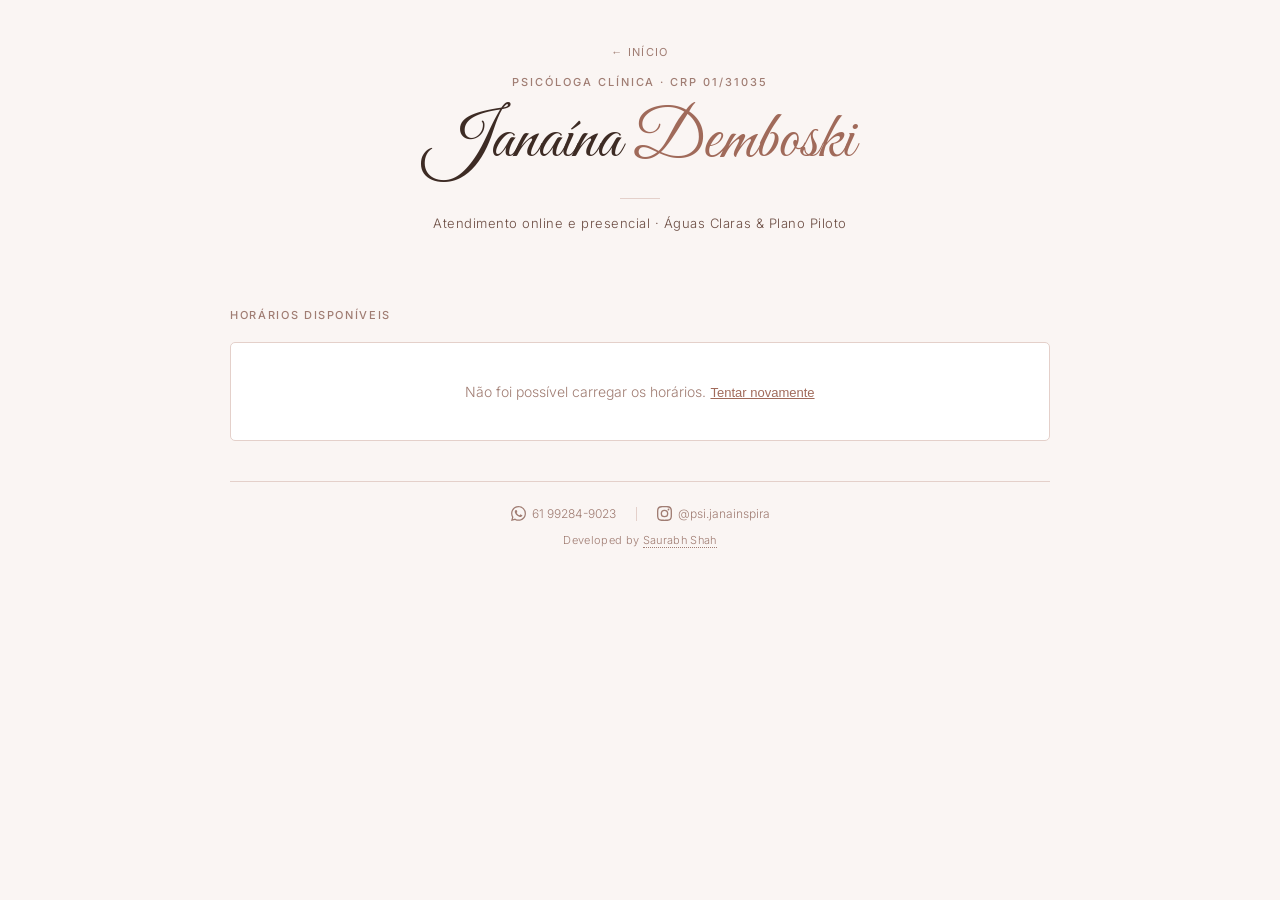
<file: index.html>
<!DOCTYPE html>
<html lang="pt-BR">
<head>
  <meta charset="UTF-8"/>
  <meta name="viewport" content="width=device-width, initial-scale=1.0"/>

  <!-- Primary SEO -->
  <title>Janaína Demboski — Psicóloga Clínica em Brasília | Águas Claras &amp; Plano Piloto</title>
  <meta name="description" content="Agende sua consulta com Janaína Demboski, Psicóloga Humanista (CRP 01/31035). Atendimento online e presencial em Águas Claras e Plano Piloto, Brasília. Horários disponíveis para agendamento imediato."/>
  <meta name="keywords" content="psicóloga Brasília, psicóloga Águas Claras, psicóloga Plano Piloto, psicóloga online Brasília, terapia Brasília, consulta psicológica, Janaína Demboski, psicóloga humanista, CRP 01/31035"/>
  <meta name="author" content="Janaína Demboski"/>
  <meta name="robots" content="index, follow"/>
  <link rel="canonical" href="https://janainademboski.com.br/janaina-agenda/"/>
  <link rel="icon" type="image/jpeg" href="og-image.jpg"/>
  <link rel="apple-touch-icon" href="og-image.jpg"/>

  <!-- Open Graph (WhatsApp, Facebook, LinkedIn previews) -->
  <meta property="og:type"         content="website"/>
  <meta property="og:url"          content="https://janainademboski.com.br/janaina-agenda/"/>
  <meta property="og:title"        content="Janaína Demboski — Psicóloga Clínica em Brasília"/>
  <meta property="og:description"  content="Agende sua consulta online ou presencial. Atendimento em Águas Claras e Plano Piloto. Horários disponíveis agora."/>
  <meta property="og:image"        content="https://janainademboski.com.br/janaina-agenda/og-image.jpg"/>
  <meta property="og:image:width"  content="1080"/>
  <meta property="og:image:height" content="1080"/>
  <meta property="og:image:alt"    content="Janaína Demboski — Psicóloga Clínica"/>
  <meta property="og:locale"       content="pt_BR"/>
  <meta property="og:site_name"    content="Janaína Demboski Psicologia"/>

  <!-- Twitter Card -->
  <meta name="twitter:card"        content="summary_large_image"/>
  <meta name="twitter:domain"      content="janainademboski.github.io"/>
  <meta property="twitter:url"     content="https://janainademboski.com.br/janaina-agenda/"/>
  <meta name="twitter:title"       content="Janaína Demboski — Psicóloga Clínica em Brasília"/>
  <meta name="twitter:description" content="Agende sua consulta online ou presencial. Atendimento em Águas Claras e Plano Piloto. Horários disponíveis agora."/>
  <meta name="twitter:image"       content="https://janainademboski.com.br/janaina-agenda/og-image.jpg"/>

  <!-- Structured Data: Local Health Professional -->
  <script type="application/ld+json">
  {
    "@context": "https://schema.org",
    "@type": "Psychologist",
    "name": "Janaína Demboski",
    "description": "Psicóloga Humanista com atendimento online e presencial em Brasília.",
    "url": "https://janainademboski.com.br/janaina-agenda/",
    "telephone": "+55-61-99284-9023",
    "priceRange": "$$",
    "image": "https://janainademboski.com.br/janaina-agenda/og-image.jpg",
    "sameAs": [
      "https://www.instagram.com/psi.janainspira"
    ],
    "address": [
      {
        "@type": "PostalAddress",
        "addressLocality": "Águas Claras",
        "addressRegion": "DF",
        "addressCountry": "BR"
      },
      {
        "@type": "PostalAddress",
        "addressLocality": "Plano Piloto",
        "addressRegion": "DF",
        "addressCountry": "BR"
      }
    ],
    "areaServed": {
      "@type": "City",
      "name": "Brasília"
    },
    "availableService": {
      "@type": "MedicalTherapy",
      "name": "Psicoterapia Individual",
      "description": "Atendimento online e presencial"
    }
  }
  </script>
  <!-- Google Analytics -->
  <script async src="https://www.googletagmanager.com/gtag/js?id=G-PSYB15ZH4S"></script>
  <script>
    window.dataLayer = window.dataLayer || [];
    function gtag(){dataLayer.push(arguments);}
    gtag('js', new Date());
    gtag('config', 'G-PSYB15ZH4S');
  </script>

  <link rel="preconnect" href="https://script.google.com"/>
  <link rel="preconnect" href="https://script.googleusercontent.com"/>

  <!-- Preload critical fonts -->
  <link rel="preload" href="fonts/great-vibes-v21-latin-regular.woff2"         as="font" type="font/woff2" crossorigin/>
  <link rel="preload" href="fonts/inter-v20-latin-regular.woff2"               as="font" type="font/woff2" crossorigin/>
  <link rel="preload" href="fonts/inter-v20-latin-300.woff2"                   as="font" type="font/woff2" crossorigin/>
  <link rel="preload" href="fonts/playfair-display-v40-latin-regular.woff2"    as="font" type="font/woff2" crossorigin/>

  <link rel="stylesheet" href="style.css"/>
</head>
<body>

  <!-- Theme switcher bar -->
  <!-- Theme toggle -->

  <div class="container">

    <!-- Header -->
    <header class="header">
      <a href="https://janainademboski.com.br/" class="back-link" aria-label="Voltar ao site">← Início</a>
      <div class="header-eyebrow">Psicóloga Clínica · CRP 01/31035</div>
      <h1><a href="https://janainademboski.com.br/" class="header-logo-link" aria-label="Janaína Demboski — voltar ao site">Janaína <em>Demboski</em></a></h1>
      <div class="divider"></div>
      <div class="header-sub">Atendimento online e presencial <br class="mobile-br"/>· Águas Claras &amp; Plano Piloto</div>
    </header>

    <main>
    <!-- Calendar -->
    <h2 class="section-label">Horários disponíveis</h2>
    <div id="calendarContainer" role="region" aria-label="Calendário de horários">
      <div class="skeleton-wrapper" id="skeletonLoader">
        <!-- Week 1 -->
        <div class="week-block">
          <div class="skeleton skeleton-week-header"></div>
          <div class="calendar-grid">
            <div class="day-cell has-slots">
              <div class="skeleton skeleton-day-name"></div>
              <div class="skeleton skeleton-day-num"></div>
              <div class="skeleton skeleton-day-month"></div>
              <div class="skeleton skeleton-slot"></div>
            </div>
            <div class="day-cell has-slots">
              <div class="skeleton skeleton-day-name"></div>
              <div class="skeleton skeleton-day-num"></div>
              <div class="skeleton skeleton-day-month"></div>
              <div class="skeleton skeleton-slot"></div>
            </div>
            <div class="day-cell has-slots">
              <div class="skeleton skeleton-day-name"></div>
              <div class="skeleton skeleton-day-num"></div>
              <div class="skeleton skeleton-day-month"></div>
              <div class="skeleton skeleton-slot"></div>
            </div>
            <div class="day-cell has-slots">
              <div class="skeleton skeleton-day-name"></div>
              <div class="skeleton skeleton-day-num"></div>
              <div class="skeleton skeleton-day-month"></div>
              <div class="skeleton skeleton-slot"></div>
            </div>
            <div class="day-cell has-slots">
              <div class="skeleton skeleton-day-name"></div>
              <div class="skeleton skeleton-day-num"></div>
              <div class="skeleton skeleton-day-month"></div>
              <div class="skeleton skeleton-slot"></div>
            </div>
            <div class="day-cell has-slots">
              <div class="skeleton skeleton-day-name"></div>
              <div class="skeleton skeleton-day-num"></div>
              <div class="skeleton skeleton-day-month"></div>
              <div class="skeleton skeleton-slot"></div>
            </div>
          </div>
        </div>
        <!-- Week 2 -->
        <div class="week-block">
          <div class="skeleton skeleton-week-header"></div>
          <div class="calendar-grid">
            <div class="day-cell has-slots">
              <div class="skeleton skeleton-day-name"></div>
              <div class="skeleton skeleton-day-num"></div>
              <div class="skeleton skeleton-day-month"></div>
              <div class="skeleton skeleton-slot"></div>
            </div>
            <div class="day-cell has-slots">
              <div class="skeleton skeleton-day-name"></div>
              <div class="skeleton skeleton-day-num"></div>
              <div class="skeleton skeleton-day-month"></div>
              <div class="skeleton skeleton-slot"></div>
            </div>
            <div class="day-cell has-slots">
              <div class="skeleton skeleton-day-name"></div>
              <div class="skeleton skeleton-day-num"></div>
              <div class="skeleton skeleton-day-month"></div>
              <div class="skeleton skeleton-slot"></div>
            </div>
            <div class="day-cell has-slots">
              <div class="skeleton skeleton-day-name"></div>
              <div class="skeleton skeleton-day-num"></div>
              <div class="skeleton skeleton-day-month"></div>
              <div class="skeleton skeleton-slot"></div>
            </div>
            <div class="day-cell has-slots">
              <div class="skeleton skeleton-day-name"></div>
              <div class="skeleton skeleton-day-num"></div>
              <div class="skeleton skeleton-day-month"></div>
              <div class="skeleton skeleton-slot"></div>
            </div>
            <div class="day-cell has-slots">
              <div class="skeleton skeleton-day-name"></div>
              <div class="skeleton skeleton-day-num"></div>
              <div class="skeleton skeleton-day-month"></div>
              <div class="skeleton skeleton-slot"></div>
            </div>
          </div>
        </div>
      </div>
    </div>

    <!-- Booking form -->
    <div class="booking-form" id="bookingForm" style="display:none;" role="form" aria-label="Formulário de agendamento">
      <div class="form-title">Reservar horário</div>
      <div class="form-subtitle">Preencha seus dados para confirmar</div>
      <div class="selected-slot-info" id="selectedSlotInfo" aria-live="polite">—</div>

      <!-- Tipo de atendimento -->
      <div class="field field-full">
        <label class="field-label-block">Tipo de atendimento <span class="required" aria-hidden="true">*</span></label>
        <div class="radio-group" role="radiogroup" aria-label="Tipo de atendimento">
          <label class="radio-option">
            <input type="radio" name="tipoAtendimento" id="tipoOnline" value="Online"/>
            <span class="radio-icon"><svg viewBox="0 0 24 24" fill="none" stroke="currentColor" stroke-width="1.8" stroke-linecap="round" stroke-linejoin="round"><rect x="2" y="3" width="20" height="14" rx="2"/><path d="M8 21h8M12 17v4"/></svg></span>
            <span class="radio-label">Online</span>
          </label>
          <label class="radio-option">
            <input type="radio" name="tipoAtendimento" id="tipoAguasClaras" value="Presencial — Águas Claras"/>
            <span class="radio-icon"><svg viewBox="0 0 24 24" fill="none" stroke="currentColor" stroke-width="1.8" stroke-linecap="round" stroke-linejoin="round"><path d="M20 10c0 6-8 12-8 12S4 16 4 10a8 8 0 0 1 16 0Z"/><circle cx="12" cy="10" r="3"/></svg></span>
            <span class="radio-label">Águas Claras</span>
          </label>
          <label class="radio-option">
            <input type="radio" name="tipoAtendimento" id="tipoPlanoPiloto" value="Presencial — Plano Piloto"/>
            <span class="radio-icon"><svg viewBox="0 0 24 24" fill="none" stroke="currentColor" stroke-width="1.8" stroke-linecap="round" stroke-linejoin="round"><path d="M6 22V4a2 2 0 0 1 2-2h8a2 2 0 0 1 2 2v18"/><path d="M6 12H4a2 2 0 0 0-2 2v6a2 2 0 0 0 2 2h2"/><path d="M18 9h2a2 2 0 0 1 2 2v9a2 2 0 0 1-2 2h-2"/><path d="M10 6h4M10 10h4M10 14h4M10 18h4"/></svg></span>
            <span class="radio-label">Plano Piloto</span>
          </label>
        </div>
        <div class="field-error" id="errTipo" role="alert">Selecione o tipo de atendimento.</div>
      </div>
      <div class="fields-row">
        <div class="field">
          <label for="fieldName">Nome completo <span class="required" aria-hidden="true">*</span></label>
          <input type="text" id="fieldName" placeholder="Nome e sobrenome" autocomplete="name" aria-required="true" aria-describedby="errName" oninput="validateName()"/>
          <div class="field-error" id="errName" role="alert">Informe nome e sobrenome.</div>
        </div>
        <div class="field">
          <label for="fieldWhatsapp">WhatsApp <span class="required" aria-hidden="true">*</span></label>
          <input type="tel" id="fieldWhatsapp" placeholder="(61) 99999-9999" autocomplete="tel" aria-required="true" aria-describedby="errWhatsapp" oninput="validateWhatsapp()"/>
          <div class="field-error" id="errWhatsapp" role="alert">Número inválido (mínimo 10 dígitos).</div>
        </div>
        <div class="field">
          <label for="fieldEmail">E-mail <span class="required" aria-hidden="true">*</span></label>
          <input type="email" id="fieldEmail" placeholder="seu@email.com" autocomplete="email" aria-required="true" aria-describedby="errEmail" oninput="validateEmail()"/>
          <div class="field-error" id="errEmail" role="alert">Informe um e-mail válido.</div>
        </div>
      </div>
      <div class="field field-full">
        <label for="fieldMessage">Mensagem <span class="optional">(opcional)</span></label>
        <textarea id="fieldMessage" placeholder="Alguma informação adicional que queira compartilhar..." rows="3" aria-required="false"></textarea>
      </div>
      <button class="btn-submit" id="btnSubmit" onclick="submitBooking()">Confirmar agendamento</button>
      <div class="message" id="formMessage" role="alert"></div>
    </div>

    <!-- Cancel screen -->
    <div class="cancel-screen" id="cancelScreen" style="display:none;">
      <div class="icon" id="cancelIcon"><svg viewBox="0 0 24 24" fill="none" stroke="currentColor" stroke-width="1.8" stroke-linecap="round" stroke-linejoin="round" style="width:20px;height:20px"><rect x="3" y="4" width="18" height="18" rx="2"/><path d="M16 2v4M8 2v4M3 10h18"/></svg></div>
      <h2 id="cancelTitle">Cancelar agendamento</h2>
      <p id="cancelMsg">Tem certeza que deseja cancelar seu agendamento?</p>
      <div id="cancelActions">
        <button class="btn-submit" id="btnConfirmCancel" onclick="confirmCancel()" style="max-width:280px;margin:24px auto 0;">Sim, cancelar agendamento</button>
        <button class="btn-new-booking" onclick="window.location.href=window.location.pathname" style="display:block;margin:16px auto 0;">Voltar à agenda</button>
      </div>
    </div>

    <!-- Success screen -->
    <div class="success-screen" id="successScreen">
      <div class="icon"><svg viewBox="0 0 24 24" fill="none" stroke="currentColor" stroke-width="1.8" stroke-linecap="round" stroke-linejoin="round" style="width:20px;height:20px"><path d="M11 20A7 7 0 0 1 9.8 6.1C15.5 5 17 4.48 19 2c1 2 2 4.18 2 8 0 5.5-4.78 10-10 10Z"/><path d="M2 21c0-3 1.85-5.36 5.08-6C9.5 14.52 12 13 13 12"/></svg></div>
      <h2>Horário reservado!</h2>
      <p>Janaína entrará em contato em breve<br/>para confirmar seu atendimento.</p>
      <button class="btn-new-booking" onclick="resetBooking()">Fazer novo agendamento</button>
    </div>

    <!-- Footer -->
    <div class="footer" role="contentinfo">
      <div class="footer-links">
        <a class="footer-link" href="https://wa.me/5561992849023" target="_blank" rel="noopener" aria-label="WhatsApp: 61 99284-9023 (abre em nova aba)">
          <svg width="15" height="15" viewBox="0 0 24 24" fill="none" xmlns="http://www.w3.org/2000/svg" aria-hidden="true">
            <path d="M17.472 14.382c-.297-.149-1.758-.867-2.03-.967-.273-.099-.471-.148-.67.15-.197.297-.767.966-.94 1.164-.173.199-.347.223-.644.075-.297-.15-1.255-.463-2.39-1.475-.883-.788-1.48-1.761-1.653-2.059-.173-.297-.018-.458.13-.606.134-.133.298-.347.446-.52.149-.174.198-.298.298-.497.099-.198.05-.371-.025-.52-.075-.149-.669-1.612-.916-2.207-.242-.579-.487-.5-.669-.51-.173-.008-.371-.01-.57-.01-.198 0-.52.074-.792.372-.272.297-1.04 1.016-1.04 2.479 0 1.462 1.065 2.875 1.213 3.074.149.198 2.096 3.2 5.077 4.487.709.306 1.262.489 1.694.625.712.227 1.36.195 1.871.118.571-.085 1.758-.719 2.006-1.413.248-.694.248-1.289.173-1.413-.074-.124-.272-.198-.57-.347m-5.421 7.403h-.004a9.87 9.87 0 01-5.031-1.378l-.361-.214-3.741.982.998-3.648-.235-.374a9.86 9.86 0 01-1.51-5.26c.001-5.45 4.436-9.884 9.888-9.884 2.64 0 5.122 1.03 6.988 2.898a9.825 9.825 0 012.893 6.994c-.003 5.45-4.437 9.884-9.885 9.884m8.413-18.297A11.815 11.815 0 0012.05 0C5.495 0 .16 5.335.157 11.892c0 2.096.547 4.142 1.588 5.945L.057 24l6.305-1.654a11.882 11.882 0 005.683 1.448h.005c6.554 0 11.89-5.335 11.893-11.893a11.821 11.821 0 00-3.48-8.413z" fill="currentColor"/>
          </svg>
          61 99284-9023
        </a>
        <div class="footer-sep" aria-hidden="true"></div>
        <a class="footer-link" href="https://www.instagram.com/psi.janainspira" target="_blank" rel="noopener" aria-label="Instagram: @psi.janainspira (abre em nova aba)">
          <svg width="15" height="15" viewBox="0 0 24 24" fill="none" xmlns="http://www.w3.org/2000/svg" aria-hidden="true">
            <path d="M12 2.163c3.204 0 3.584.012 4.85.07 3.252.148 4.771 1.691 4.919 4.919.058 1.265.069 1.645.069 4.849 0 3.205-.012 3.584-.069 4.849-.149 3.225-1.664 4.771-4.919 4.919-1.266.058-1.644.07-4.85.07-3.204 0-3.584-.012-4.849-.07-3.26-.149-4.771-1.699-4.919-4.92-.058-1.265-.07-1.644-.07-4.849 0-3.204.013-3.583.07-4.849.149-3.227 1.664-4.771 4.919-4.919 1.266-.057 1.645-.069 4.849-.069zM12 0C8.741 0 8.333.014 7.053.072 2.695.272.273 2.69.073 7.052.014 8.333 0 8.741 0 12c0 3.259.014 3.668.072 4.948.2 4.358 2.618 6.78 6.98 6.98C8.333 23.986 8.741 24 12 24c3.259 0 3.668-.014 4.948-.072 4.354-.2 6.782-2.618 6.979-6.98.059-1.28.073-1.689.073-4.948 0-3.259-.014-3.667-.072-4.947-.196-4.354-2.617-6.78-6.979-6.98C15.668.014 15.259 0 12 0zm0 5.838a6.162 6.162 0 100 12.324 6.162 6.162 0 000-12.324zM12 16a4 4 0 110-8 4 4 0 010 8zm6.406-11.845a1.44 1.44 0 100 2.881 1.44 1.44 0 000-2.881z" fill="currentColor"/>
          </svg>
          @psi.janainspira
        </a>
      </div>
      <div class="footer-credit">
        Developed by <a href="https://saurabhshah.me" target="_blank" rel="noopener" aria-label="Desenvolvido por Saurabh Shah (abre em nova aba)">Saurabh Shah</a>
      </div>
    </div>

    </main>


  </div>

  <script src="app.js" defer></script>
</body>
</html>
</file>
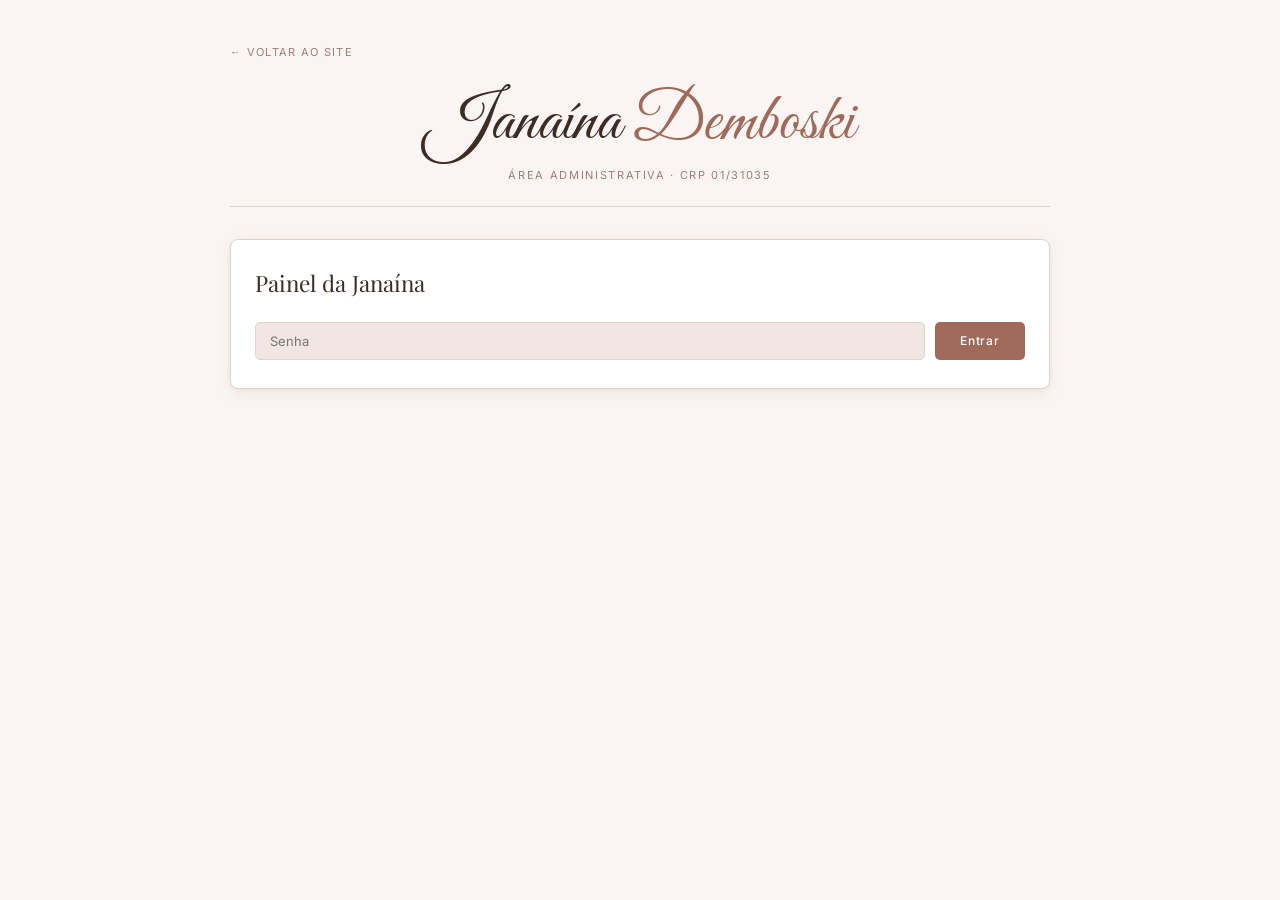
<file: admin.html>
<!DOCTYPE html>
<html lang="pt-BR">
<head>
  <meta charset="UTF-8"/>
  <meta name="viewport" content="width=device-width, initial-scale=1.0"/>
  <title>Painel Administrativo — Janaína Demboski</title>
  <meta name="robots" content="noindex, nofollow"/>
  <link rel="icon" type="image/jpeg" href="og-image.jpg"/>
  <link rel="stylesheet" href="style.css"/>
  <style>
    body { background: var(--bg); min-height: 100vh; }
    @keyframes spin { to { transform: rotate(360deg); } }
    .spinning { animation: spin 0.7s linear infinite; }
    .login-page { max-width: 860px; margin: 0 auto; padding: 40px 20px 80px; }
    .login-header {
      text-align: center;
      margin-bottom: 2rem;
      padding-bottom: 1.5rem;
      border-bottom: 1px solid var(--border);
    }
    .login-logo {
      font-family: 'Great Vibes', cursive;
      font-size: clamp(2.8rem, 7vw, 4.2rem);
      font-weight: 400;
      line-height: 1.2;
      color: var(--text);
      margin-bottom: 0.25rem;
    }
    .login-logo em {
      font-style: normal;
      color: #A06A5A;
    }
    .login-sub {
      font-size: 11px;
      letter-spacing: 0.15em;
      text-transform: uppercase;
      color: var(--muted);
    }
    .back-link {
      display: inline-block;
      font-size: 11px;
      letter-spacing: 0.12em;
      text-transform: uppercase;
      color: var(--muted);
      text-decoration: none;
      margin-bottom: 1.5rem;
      transition: color 0.25s;
    }
    .back-link:hover { color: var(--brand); }
    .admin-panel-page {
      background  : var(--surface);
      border      : 1.5px solid var(--border);
      border-radius: 8px;
      padding     : 28px 24px;
      box-shadow  : var(--shadow-md);
    }
    .panel-title {
      font-family  : 'Playfair Display', serif;
      font-size    : 1.4rem;
      font-weight  : 400;
      color        : var(--text);
      margin-bottom: 1.5rem;
    }
  </style>
</head>
<body>
  <div class="login-page">
    <a href="../" class="back-link">← Voltar ao site</a>

    <div class="login-header">
      <div class="login-logo">Janaína <em>Demboski</em></div>
      <div class="login-sub">Área Administrativa · CRP 01/31035</div>
    </div>

    <div class="admin-panel-page">
      <div class="panel-title">Painel da Janaína</div>

      <div id="adminLogin" style="display:none;">
        <div class="admin-login">
          <input type="password" id="adminPassword" placeholder="Senha"
            onkeyup="if(event.key==='Enter') adminAuth();"/>
          <button class="btn-small" onclick="adminAuth()">Entrar</button>
        </div>
        <div class="message" id="adminLoginMsg"></div>
      </div>

      <!-- Skeleton shown while restoring session -->
      <div id="adminSkeleton">
        <div style="display:flex;flex-direction:column;gap:12px;margin-top:8px;">
          <div class="skeleton" style="height:40px;border-radius:5px;width:100%;"></div>
          <div class="skeleton" style="height:40px;border-radius:5px;width:100%;"></div>
          <div class="skeleton" style="height:40px;border-radius:5px;width:85%;"></div>
          <div class="skeleton" style="height:40px;border-radius:5px;width:90%;"></div>
        </div>
      </div>

      <div id="adminContent" style="display:none;">
        <div class="admin-tabs">
          <button class="admin-tab active" id="tabHorarios" onclick="switchTab('horarios')">
            <svg viewBox="0 0 24 24" fill="none" stroke="currentColor" stroke-width="1.8" stroke-linecap="round" stroke-linejoin="round"><rect x="3" y="4" width="18" height="18" rx="2"/><path d="M16 2v4M8 2v4M3 10h18"/></svg>
            Horários
          </button>
          <button class="admin-tab" id="tabAgendamentos" onclick="switchTab('agendamentos')">
            <svg viewBox="0 0 24 24" fill="none" stroke="currentColor" stroke-width="1.8" stroke-linecap="round" stroke-linejoin="round"><path d="M17 21v-2a4 4 0 0 0-4-4H5a4 4 0 0 0-4 4v2"/><circle cx="9" cy="7" r="4"/><path d="M23 21v-2a4 4 0 0 0-3-3.87"/><path d="M16 3.13a4 4 0 0 1 0 7.75"/></svg>
            Agendamentos
          </button>
          <button class="admin-tab" id="tabReservar" onclick="switchTab('reservar')">
            <svg viewBox="0 0 24 24" fill="none" stroke="currentColor" stroke-width="1.8" stroke-linecap="round" stroke-linejoin="round"><path d="M12 5v14M5 12h14"/></svg>
            Reservar
          </button>
        </div>

        <!-- Tab: Horários -->
        <div id="tabContentHorarios">
          <div style="margin-top:16px;">
            <div style="display:flex;align-items:center;justify-content:space-between;margin-bottom:12px;">
              <div class="section-label" style="margin:0;">Gerenciar horários</div>
              <button class="btn-admin" id="atualizarBtn" onclick="atualizarSlots()" title="Atualizar horários" style="display:inline-flex;align-items:center;gap:5px;padding:4px 10px;">
                <svg id="atualizarIcon" viewBox="0 0 24 24" fill="none" stroke="currentColor" stroke-width="1.8" stroke-linecap="round" stroke-linejoin="round" width="13" height="13" style="transition:transform 0.3s;"><path d="M21 2v6h-6"/><path d="M3 12a9 9 0 0 1 15-6.7L21 8"/><path d="M3 22v-6h6"/><path d="M21 12a9 9 0 0 1-15 6.7L3 16"/></svg>
                Atualizar
              </button>
            </div>
            <div class="slots-scroll">
              <div id="adminSlotsList"></div>
            </div>
          </div>

          <div class="add-slot-form">
            <h4>Adicionar horários</h4>

            <div style="display:flex;align-items:center;justify-content:space-between;margin-bottom:10px;">
              <button class="btn-admin" onclick="bulkPrevWeek()" style="padding:4px 10px;">←</button>
              <span id="bulkWeekLabel" style="font-size:11px;letter-spacing:0.08em;text-transform:uppercase;color:var(--muted);"></span>
              <button class="btn-admin" onclick="bulkNextWeek()" style="padding:4px 10px;">→</button>
            </div>

            <div id="bulkDaysGrid" style="display:grid;grid-template-columns:repeat(6,1fr);gap:5px;margin-bottom:12px;"></div>

            <div class="add-slot-inputs" style="grid-template-columns:1fr;margin-bottom:10px;">
              <div class="add-slot-field">
                <label class="add-slot-label">Horário <span class="required">*</span></label>
                <select id="bulkSlotTime" onchange="document.getElementById('addSlotMsg') && (document.getElementById('addSlotMsg').style.display='none'); updateBulkPreview()">
                  <option value="">Selecione...</option>
                </select>
              </div>
            </div>

            <div id="bulkPreview" style="background:var(--surface-2);border-radius:5px;padding:8px 12px;font-size:12px;color:var(--muted);margin-bottom:10px;min-height:34px;display:flex;align-items:center;gap:5px;flex-wrap:wrap;">
              <span style="font-size:11px;">Selecione os dias e o horário</span>
            </div>

            <button class="btn-small success-btn" id="bulkAddBtn" onclick="addBulkSlots()" disabled style="opacity:0.5;">
              + Adicionar horários
            </button>
            <div class="message" id="addSlotMsg"></div>

            <input type="hidden" id="newSlotId"/>
            <input type="hidden" id="newSlotDay"/>
            <input type="hidden" id="newSlotDate"/>
            <input type="hidden" id="newSlotTime"/>
          </div>
        </div>

        <!-- Tab: Agendamentos -->
        <div id="tabContentAgendamentos" style="display:none;">
          <div style="margin-top:16px;">
            <div class="section-label" style="margin-bottom:12px;">Agendamentos recebidos</div>
            <div class="bookings-scroll">
              <div id="adminBookingsList"></div>
            </div>
          </div>
        </div>

        <!-- Tab: Reservar manualmente -->
        <div id="tabContentReservar" style="display:none;">
          <div style="margin-top:16px;">
            <div class="section-label" style="margin-bottom:16px;">Reservar para paciente</div>

            <div class="add-slot-inputs" style="margin-bottom:10px;">
              <div class="add-slot-field">
                <label class="add-slot-label">Nome completo <span class="required">*</span></label>
                <input type="text" id="manualName" placeholder="Nome do paciente" onkeyup="updateManualPreview()"/>
              </div>
              <div class="add-slot-field">
                <label class="add-slot-label">WhatsApp <span class="required">*</span></label>
                <input type="tel" id="manualWhatsapp" placeholder="(61) 99999-9999"/>
              </div>
            </div>

            <div class="add-slot-inputs" style="margin-bottom:10px;">
              <div class="add-slot-field">
                <label class="add-slot-label">E-mail</label>
                <input type="email" id="manualEmail" placeholder="email@exemplo.com"/>
              </div>
              <div class="add-slot-field">
                <label class="add-slot-label">Tipo de atendimento <span class="required">*</span></label>
                <select id="manualTipo">
                  <option value="">Selecione...</option>
                  <option value="Online">Online</option>
                  <option value="Presencial — Águas Claras">Águas Claras</option>
                  <option value="Presencial — Plano Piloto">Plano Piloto</option>
                </select>
              </div>
            </div>

            <div class="add-slot-field" style="margin-bottom:14px;">
              <label class="add-slot-label">Observação (opcional)</label>
              <textarea id="manualMsg" placeholder="Alguma informação adicional..." style="width:100%;height:80px;resize:vertical;padding:8px 10px;border:1px solid var(--border);border-radius:5px;font-family:inherit;font-size:13px;color:var(--text);background:var(--surface);box-sizing:border-box;"></textarea>
            </div>

            <hr style="border:none;border-top:1px solid var(--border);margin-bottom:14px;">

            <h4 style="margin-bottom:10px;">Selecionar horários</h4>

            <div style="display:flex;align-items:center;justify-content:space-between;margin-bottom:10px;">
              <button class="btn-admin" onclick="manualPrevWeek()" style="padding:4px 10px;">←</button>
              <span id="manualWeekLabel" style="font-size:11px;letter-spacing:0.08em;text-transform:uppercase;color:var(--muted);"></span>
              <button class="btn-admin" onclick="manualNextWeek()" style="padding:4px 10px;">→</button>
            </div>

            <div id="manualDaysGrid" style="display:grid;grid-template-columns:repeat(6,1fr);gap:5px;margin-bottom:12px;"></div>

            <div class="add-slot-inputs" style="grid-template-columns:1fr;margin-bottom:10px;">
              <div class="add-slot-field">
                <label class="add-slot-label">Horário <span class="required">*</span></label>
                <select id="manualSlotTime" onchange="updateManualPreview();">
                  <option value="">Selecione...</option>
                </select>
              </div>
            </div>

            <div id="manualPreview" style="background:var(--surface-2);border-radius:5px;padding:8px 12px;font-size:12px;color:var(--muted);margin-bottom:12px;min-height:34px;display:flex;align-items:center;gap:5px;flex-wrap:wrap;">
              <span style="font-size:11px;">Selecione os dias e o horário</span>
            </div>

            <label style="display:flex;align-items:center;gap:8px;font-size:13px;color:var(--text-2);margin-bottom:14px;cursor:pointer;">
              <input type="checkbox" id="manualSendEmail" checked style="width:15px;height:15px;accent-color:var(--brand);"/>
              Enviar e-mail de confirmação ao paciente
            </label>

            <button class="btn-small success-btn" id="manualBookBtn" onclick="addManualBooking()" disabled style="opacity:0.5;">
              + Reservar horários
            </button>
            <div class="message" id="manualBookMsg"></div>
          </div>
        </div>

      </div>
    </div>
  </div>

  <script src="app.js"></script>
</body>
</html>
</file>
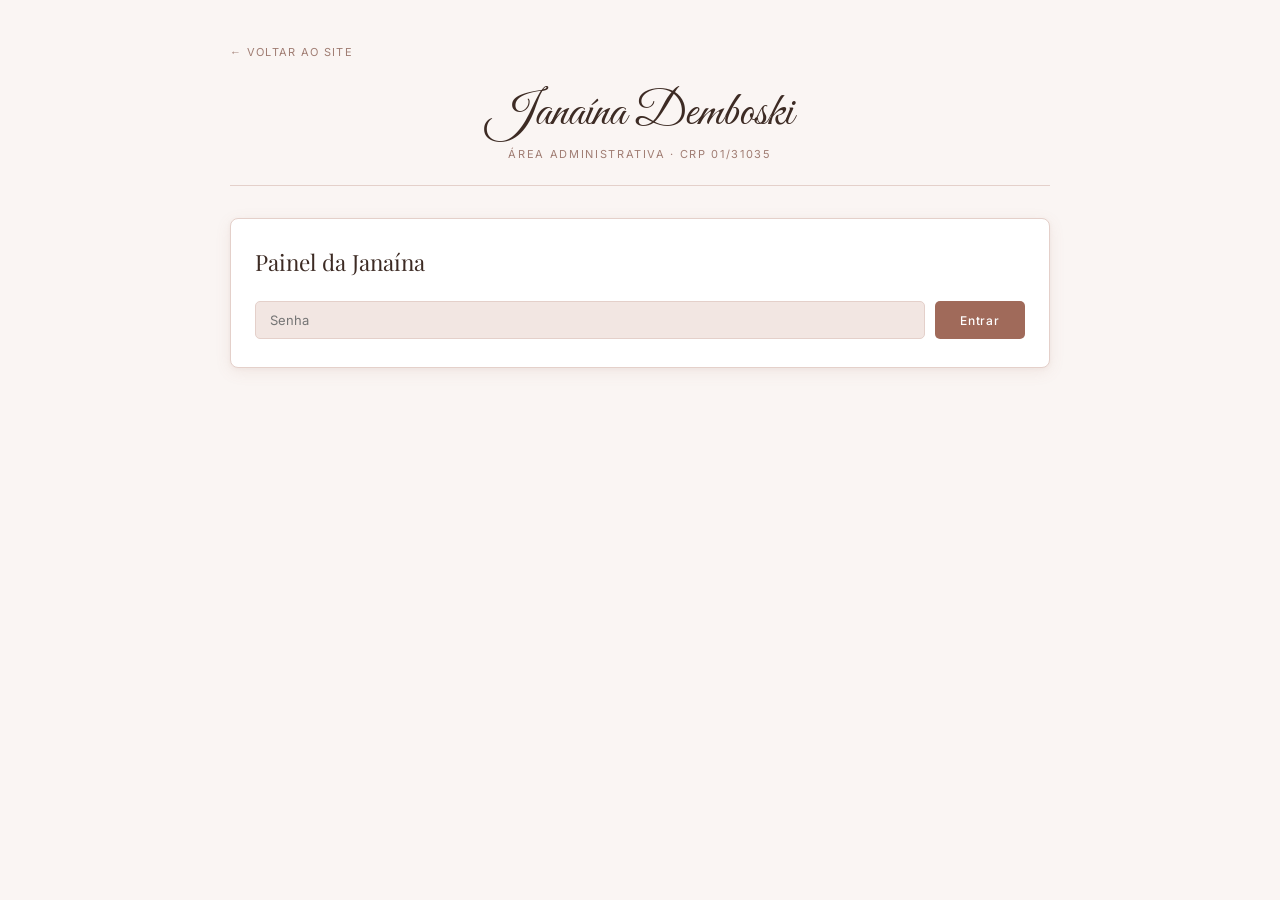
<file: login.html>
<!DOCTYPE html>
<html lang="pt-BR">
<head>
  <meta charset="UTF-8"/>
  <meta name="viewport" content="width=device-width, initial-scale=1.0"/>
  <title>Painel Administrativo — Janaína Demboski</title>
  <meta name="robots" content="noindex, nofollow"/>
  <link rel="icon" type="image/jpeg" href="og-image.jpg"/>
  <link rel="stylesheet" href="style.css"/>
  <style>
    body { background: var(--bg); min-height: 100vh; }
    .login-page { max-width: 860px; margin: 0 auto; padding: 40px 20px 80px; }
    .login-header {
      text-align: center;
      margin-bottom: 2rem;
      padding-bottom: 1.5rem;
      border-bottom: 1px solid var(--border);
    }
    .login-logo {
      font-family: 'Great Vibes', 'Great Vibes Fallback', cursive;
      font-size: clamp(2rem, 5vw, 3rem);
      color: var(--text);
      margin-bottom: 0.25rem;
    }
    .login-sub {
      font-size: 11px;
      letter-spacing: 0.15em;
      text-transform: uppercase;
      color: var(--muted);
    }
    .back-link {
      display: inline-block;
      font-size: 11px;
      letter-spacing: 0.12em;
      text-transform: uppercase;
      color: var(--muted);
      text-decoration: none;
      margin-bottom: 1.5rem;
      transition: color 0.25s;
    }
    .back-link:hover { color: var(--brand); }
    .admin-panel-page {
      background  : var(--surface);
      border      : 1.5px solid var(--border);
      border-radius: 8px;
      padding     : 28px 24px;
      box-shadow  : var(--shadow-md);
    }
    .panel-title {
      font-family  : 'Playfair Display', serif;
      font-size    : 1.4rem;
      font-weight  : 400;
      color        : var(--text);
      margin-bottom: 1.5rem;
    }
  </style>
</head>
<body>
  <div class="login-page">
    <a href="../" class="back-link">← Voltar ao site</a>

    <div class="login-header">
      <div class="login-logo">Janaína Demboski</div>
      <div class="login-sub">Área Administrativa · CRP 01/31035</div>
    </div>

    <div class="admin-panel-page">
      <div class="panel-title">Painel da Janaína</div>

      <div id="adminLogin" style="display:none;">
        <div class="admin-login">
          <input type="password" id="adminPassword" placeholder="Senha"
            onkeyup="if(event.key==='Enter') adminAuth();"/>
          <button class="btn-small" onclick="adminAuth()">Entrar</button>
        </div>
        <div class="message" id="adminLoginMsg"></div>
      </div>

      <!-- Skeleton shown while restoring session -->
      <div id="adminSkeleton">
        <div style="display:flex;flex-direction:column;gap:12px;margin-top:8px;">
          <div class="skeleton" style="height:40px;border-radius:5px;width:100%;"></div>
          <div class="skeleton" style="height:40px;border-radius:5px;width:100%;"></div>
          <div class="skeleton" style="height:40px;border-radius:5px;width:85%;"></div>
          <div class="skeleton" style="height:40px;border-radius:5px;width:90%;"></div>
        </div>
      </div>

      <div id="adminContent" style="display:none;">
        <div class="admin-tabs">
          <button class="admin-tab active" id="tabHorarios" onclick="switchTab('horarios')">
            <svg viewBox="0 0 24 24" fill="none" stroke="currentColor" stroke-width="1.8" stroke-linecap="round" stroke-linejoin="round"><rect x="3" y="4" width="18" height="18" rx="2"/><path d="M16 2v4M8 2v4M3 10h18"/></svg>
            Horários
          </button>
          <button class="admin-tab" id="tabAgendamentos" onclick="switchTab('agendamentos')">
            <svg viewBox="0 0 24 24" fill="none" stroke="currentColor" stroke-width="1.8" stroke-linecap="round" stroke-linejoin="round"><path d="M17 21v-2a4 4 0 0 0-4-4H5a4 4 0 0 0-4 4v2"/><circle cx="9" cy="7" r="4"/><path d="M23 21v-2a4 4 0 0 0-3-3.87"/><path d="M16 3.13a4 4 0 0 1 0 7.75"/></svg>
            Agendamentos
          </button>
        </div>

        <!-- Tab: Horários -->
        <div id="tabContentHorarios">
          <div style="margin-top:16px;">
            <div style="display:flex;align-items:center;justify-content:space-between;margin-bottom:12px;">
              <div class="section-label" style="margin:0;">Gerenciar horários</div>
              <button class="btn-admin" onclick="loadSlots().then(()=>renderAdminSlots())" title="Atualizar horários" style="display:inline-flex;align-items:center;gap:5px;padding:4px 10px;">
                <svg viewBox="0 0 24 24" fill="none" stroke="currentColor" stroke-width="1.8" stroke-linecap="round" stroke-linejoin="round" width="13" height="13"><path d="M21 2v6h-6"/><path d="M3 12a9 9 0 0 1 15-6.7L21 8"/><path d="M3 22v-6h6"/><path d="M21 12a9 9 0 0 1-15 6.7L3 16"/></svg>
                Atualizar
              </button>
            </div>
            <div class="slots-scroll">
              <div id="adminSlotsList"></div>
            </div>
          </div>

          <div class="add-slot-form">
            <h4>Adicionar horários</h4>

            <div style="display:flex;align-items:center;justify-content:space-between;margin-bottom:10px;">
              <button class="btn-admin" onclick="bulkPrevWeek()" style="padding:4px 10px;">←</button>
              <span id="bulkWeekLabel" style="font-size:11px;letter-spacing:0.08em;text-transform:uppercase;color:var(--muted);"></span>
              <button class="btn-admin" onclick="bulkNextWeek()" style="padding:4px 10px;">→</button>
            </div>

            <div id="bulkDaysGrid" style="display:grid;grid-template-columns:repeat(6,1fr);gap:5px;margin-bottom:12px;"></div>

            <div class="add-slot-inputs" style="grid-template-columns:1fr;margin-bottom:10px;">
              <div class="add-slot-field">
                <label class="add-slot-label">Horário <span class="required">*</span></label>
                <select id="bulkSlotTime" onchange="updateBulkPreview()">
                  <option value="">Selecione...</option>
                </select>
              </div>
            </div>

            <div id="bulkPreview" style="background:var(--surface-2);border-radius:5px;padding:8px 12px;font-size:12px;color:var(--muted);margin-bottom:10px;min-height:34px;display:flex;align-items:center;gap:5px;flex-wrap:wrap;">
              <span style="font-size:11px;">Selecione os dias e o horário</span>
            </div>

            <button class="btn-small success-btn" id="bulkAddBtn" onclick="addBulkSlots()" disabled style="opacity:0.5;">
              + Adicionar horários
            </button>
            <div class="message" id="addSlotMsg"></div>

            <input type="hidden" id="newSlotId"/>
            <input type="hidden" id="newSlotDay"/>
            <input type="hidden" id="newSlotDate"/>
            <input type="hidden" id="newSlotTime"/>
          </div>
        </div>

        <!-- Tab: Agendamentos -->
        <div id="tabContentAgendamentos" style="display:none;">
          <div style="margin-top:16px;">
            <div class="section-label" style="margin-bottom:12px;">Agendamentos recebidos</div>
            <div class="bookings-scroll">
              <div id="adminBookingsList"></div>
            </div>
          </div>
        </div>
      </div>
    </div>
  </div>

  <script src="app.js"></script>
</body>
</html>
</file>
<file: style.css>
/* ============================================================
   GOOGLE FONTS
   ============================================================ */
/* ============================================================
   LOCAL FONTS
   ============================================================ */
@font-face {
  font-family : 'Great Vibes';
  src         : url('fonts/great-vibes-v21-latin-regular.woff2') format('woff2');
  font-weight : 400;
  font-style  : normal;
  font-display: swap;
}

/* --- Fallback font sized to match Great Vibes to minimize CLS --- */
@font-face {
  font-family     : 'Great Vibes Fallback';
  src             : local('Georgia'), local('Times New Roman');
  size-adjust     : 165%;
  ascent-override : 75%;
  descent-override: 20%;
}

@font-face {
  font-family : 'Playfair Display';
  src         : url('fonts/playfair-display-v40-latin-regular.woff2') format('woff2');
  font-weight : 400;
  font-style  : normal;
  font-display: swap;
}

@font-face {
  font-family : 'Playfair Display';
  src         : url('fonts/playfair-display-v40-latin-500.woff2') format('woff2');
  font-weight : 500;
  font-style  : normal;
  font-display: swap;
}

@font-face {
  font-family : 'Playfair Display';
  src         : url('fonts/playfair-display-v40-latin-italic.woff2') format('woff2');
  font-weight : 400;
  font-style  : italic;
  font-display: swap;
}

@font-face {
  font-family : 'Playfair Display';
  src         : url('fonts/playfair-display-v40-latin-500italic.woff2') format('woff2');
  font-weight : 500;
  font-style  : italic;
  font-display: swap;
}

@font-face {
  font-family : 'Inter';
  src         : url('fonts/inter-v20-latin-300.woff2') format('woff2');
  font-weight : 300;
  font-style  : normal;
  font-display: swap;
}

@font-face {
  font-family : 'Inter';
  src         : url('fonts/inter-v20-latin-regular.woff2') format('woff2');
  font-weight : 400;
  font-style  : normal;
  font-display: swap;
}

@font-face {
  font-family : 'Inter';
  src         : url('fonts/inter-v20-latin-500.woff2') format('woff2');
  font-weight : 500;
  font-style  : normal;
  font-display: swap;
}

/* ============================================================
   TOKENS: WARM (default)
   ============================================================ */
:root {
  --bg           : #faf5f3;
  --surface      : #ffffff;
  --surface-2    : #F2E6E2;
  --border       : #e4d0ca;
  --border-strong: #c4a098;
  --text         : #3D2B24;
  --text-2       : #6b4c42;
  --muted        : #a07d73;
  --brand        : #A06A5A;
  --brand-dark   : #855447;
  --brand-subtle : #f7efed;
  --purple       : #A8B5A2;
  --success      : #4a7a5a;
  --error        : #c0392b;
  --shadow-sm    : 0 1px 3px rgba(160, 106, 90, 0.08), 0 0 0 1px rgba(160, 106, 90, 0.04);
  --shadow-md    : 0 4px 16px rgba(160, 106, 90, 0.10), 0 1px 4px rgba(160, 106, 90, 0.06);
  --shadow-lg    : 0 12px 40px rgba(160, 106, 90, 0.12), 0 2px 8px rgba(160, 106, 90, 0.06);
  --glow         : none;
}

/* ============================================================
   THEME BAR
   ============================================================ */
/* ============================================================
   BASE
   ============================================================ */
*, *::before, *::after { box-sizing: border-box; margin: 0; padding: 0; }

html { scroll-behavior: smooth; }

body {
  font-family            : 'Inter', sans-serif;
  background             : var(--bg);
  color                  : var(--text);
  min-height             : 100vh;
  overflow-x             : hidden;
  -webkit-font-smoothing : antialiased;
  -moz-osx-font-smoothing: grayscale;
}

/* ============================================================
   LAYOUT
   ============================================================ */
.container {
  max-width: 860px;
  margin   : 0 auto;
  padding  : 40px 20px 80px;
  position : relative;
  z-index  : 1;
}

/* ============================================================
   HEADER
   ============================================================ */
.header {
  text-align   : center;
  margin-bottom: 48px;
  min-height   : 220px;
  animation    : fadeUp 0.6s ease both;
}

.header-eyebrow {
  font-size     : 11px;
  font-weight   : 500;
  letter-spacing: 0.18em;
  text-transform: uppercase;
  color         : var(--muted);
  margin-bottom : 12px;
  transition    : color 0.3s;
}



.header-logo {
  width     : 280px;
  max-width : 80%;
  height    : auto;
  display   : block;
  margin    : 0 auto 4px;
  transition: filter 0.45s;
}



.header h1 {
  font-family  : 'Great Vibes', 'Great Vibes Fallback', cursive;
  font-size    : clamp(2.8rem, 7vw, 4.2rem);
  font-weight  : 400;
  line-height  : 1.2;
  margin-bottom: 6px;
  min-height   : 1.2em;
  color        : var(--text);
  transition   : color 0.3s;
}

.header h1 em {
  font-style: normal;
  color     : var(--brand);
}

.header-logo-link,
.header-logo-link:link,
.header-logo-link:visited,
.header-logo-link:hover,
.header-logo-link:active,
.header-logo-link:focus {
  text-decoration: none;
  color          : inherit;
  cursor         : pointer;
  outline        : none;
}

.header-logo-link em,
.header-logo-link:link em,
.header-logo-link:visited em,
.header-logo-link:hover em,
.header-logo-link:active em {
  color: var(--brand);
}

.divider {
  width     : 40px;
  height    : 1px;
  background: var(--border);
  margin    : 16px auto;
  transition: background 0.35s;
}

.header-sub {
  font-size     : 13px;
  color         : var(--text-2);
  font-weight   : 300;
  letter-spacing: 0.04em;
  transition    : color 0.3s;
}


/* ============================================================
   BACK LINK — return to about site
   ============================================================ */
.back-link {
  display      : inline-block;
  font-size    : 11px;
  font-weight  : 400;
  letter-spacing: 0.12em;
  text-transform: uppercase;
  color        : var(--muted);
  text-decoration: none;
  margin-bottom: 1rem;
  transition   : color 0.25s;
}

.back-link:hover { color: var(--brand); }

/* ============================================================
   SECTION LABEL
   ============================================================ */
.section-label {
  font-size     : 11px;
  font-weight   : 500;
  letter-spacing: 0.15em;
  text-transform: uppercase;
  color         : var(--muted);
  margin-bottom : 20px;
  transition    : color 0.3s;
}

/* ============================================================
   SKELETON LOADER
   ============================================================ */
@keyframes shimmer {
  0% {
    background-position: -600px 0;
  }

  100% {
    background-position: 600px 0;
  }
}

.skeleton {
  border-radius: 4px;
  background   : linear-gradient(90deg,
      var(--surface-2) 25%,
      var(--border) 50%,
      var(--surface-2) 75%);
  background-size: 600px 100%;
  animation      : shimmer 1.6s infinite linear;
}

.skeleton-week-header {
  height       : 12px;
  width        : 180px;
  margin-bottom: 10px;
}

.skeleton-day-name {
  height: 10px;
  width : 30px;
  margin: 0 auto 6px;
}

.skeleton-day-num {
  height: 20px;
  width : 24px;
  margin: 0 auto 4px;
}

.skeleton-day-month {
  height: 10px;
  width : 20px;
  margin: 0 auto 15px;
}

.skeleton-slot {
  height       : 44px;
  width        : 100%;
  border-radius: 4px;
}

/* ============================================================
   LOADING / EMPTY
   ============================================================ */
.loading-state {
  text-align    : center;
  padding       : 48px 0;
  color         : var(--muted);
  font-size     : 13px;
  letter-spacing: 0.08em;
  animation     : pulse 1.5s ease infinite;
}

.empty-state {
  text-align   : center;
  padding      : 40px 24px;
  background   : var(--surface);
  border       : 1.5px solid var(--border);
  border-radius: 5px;
  color        : var(--muted);
  font-size    : 14px;
  font-weight  : 300;
  transition   : background 0.35s, border-color 0.35s, color 0.3s;
}

/* ============================================================
   WEEK BLOCK
   ============================================================ */
.week-block {
  margin-bottom: 28px;
  animation    : fadeUp 0.5s ease both;
}

.week-header {
  font-size     : 11px;
  font-weight   : 500;
  letter-spacing: 0.12em;
  text-transform: uppercase;
  color         : var(--muted);
  margin-bottom : 10px;
  padding-left  : 2px;
  transition    : color 0.3s;
}

/* ============================================================
   CALENDAR GRID
   ============================================================ */
.calendar-grid {
  display              : grid;
  grid-template-columns: repeat(6, 1fr);
  gap                  : 10px;
  background           : var(--surface);
  border               : 1.5px solid var(--border);
  border-radius: 5px;
  padding              : 16px;
  box-shadow           : var(--shadow-sm);
  transition           : background 0.35s, border-color 0.35s, box-shadow 0.35s;
}

/* ============================================================
   DAY CELL
   ============================================================ */
.day-cell {
  display       : flex;
  flex-direction: column;
  align-items   : center;
  border-radius: 4px;
  padding       : 12px 8px;
  min-height    : 110px;
}

.day-cell.has-slots {
  border    : 1.5px solid var(--border);
  transition: border-color 0.35s, background 0.35s;
}

.day-cell.empty {
  border : 1.5px dashed var(--border);
  opacity: 0.5;
}

.day-info {
  text-align   : center;
  margin-bottom: 15px;
  width        : 100%;
}

.day-name {
  font-size     : 10px;
  font-weight   : 600;
  letter-spacing: 0.1em;
  text-transform: uppercase;
  color         : var(--muted);
  transition    : color 0.3s;
}

.day-date-num {
  font-family: 'Playfair Display', serif;
  font-size  : 1.4rem;
  font-weight: 400;
  color      : var(--text);
  line-height: 1.1;
  transition : color 0.3s;
}

.day-month {
  font-size  : 11px;
  color      : var(--text-2);
  font-weight: 400;
  transition : color 0.3s;
}

/* ============================================================
   SLOT BUTTONS
   ============================================================ */
.slot-btn {
  width        : 100%;
  margin-bottom: 8px;
  padding      : 9px 4px;
  border-radius: 4px;
  border       : 1.5px solid var(--border);
  background   : var(--surface);
  cursor       : pointer;
  text-align   : center;
  transition   : all 0.25s cubic-bezier(0.4, 0, 0.2, 1);
  font-family  : 'Inter', sans-serif;
}

.slot-btn:last-child {
  margin-bottom: 0;
}

.slot-btn.available:hover {
  border-color: var(--brand);
  background  : var(--brand-subtle);
  transform   : translateY(-1px);
  box-shadow  : var(--shadow-sm);
}

.slot-btn.selected {
  border-color: var(--brand);
  border-width: 2px;
  background  : var(--brand-subtle);
  box-shadow  : 0 0 0 3px rgba(160, 106, 90, 0.25);
  transform   : translateY(-1px);
}

/* --- Dark theme selected gets brighter glow --- */


.slot-btn.booked {
  opacity   : 0.45;
  cursor    : not-allowed;
  background: var(--surface-2);
}

.slot-time-label {
  font-size  : 12px;
  font-weight: 600;
  color      : var(--text);
  display    : block;
  line-height: 1.3;
  transition : color 0.3s;
}

.slot-btn.selected .slot-time-label {
  color: var(--brand);
}

.slot-btn.booked .slot-time-label {
  color: var(--muted);
}

.slot-status-label {
  font-size     : 9px;
  font-weight   : 600;
  letter-spacing: 0.08em;
  text-transform: uppercase;
  display       : block;
  line-height   : 1.3;
  transition    : color 0.3s;
}

.slot-btn.available .slot-status-label {
  color: var(--success);
}

.slot-btn.selected .slot-status-label {
  color: var(--brand);
}

.slot-btn.booked .slot-status-label {
  color: var(--muted);
}

/* --- Dark theme: boost booked slot text contrast --- */


/* ============================================================
   BOOKING FORM
   ============================================================ */
.booking-form {
  background   : var(--surface);
  border       : 1.5px solid var(--border);
  border-radius: 5px;
  padding      : 28px 24px;
  margin-top   : 8px;
  margin-bottom: 16px;
  box-shadow   : var(--shadow-md);
  animation    : fadeUp 0.4s ease both;
  transition   : background 0.35s, border-color 0.35s, box-shadow 0.35s;
  overflow     : hidden;
  width        : 100%;
  box-sizing   : border-box;
}

.form-title {
  font-family  : 'Playfair Display', serif;
  font-size    : 1.3rem;
  font-weight  : 400;
  margin-bottom: 4px;
  color        : var(--text);
  transition   : color 0.3s;
}

.form-subtitle {
  font-size    : 12px;
  color        : var(--muted);
  font-weight  : 300;
  margin-bottom: 20px;
  transition   : color 0.3s;
}

.selected-slot-info {
  background   : var(--brand-subtle);
  border       : 1px solid rgba(124, 107, 158, 0.2);
  border-radius: 5px;
  padding      : 10px 14px;
  font-size    : 13px;
  color        : var(--brand);
  font-weight  : 500;
  margin-bottom: 20px;
  transition   : background 0.35s, color 0.3s;
}

.fields-row {
  display              : grid;
  grid-template-columns: repeat(3, minmax(0, 1fr));
  gap                  : 16px;
  margin-bottom        : 20px;
}

.field label {
  display       : flex;
  align-items   : center;
  gap           : 6px;
  font-size     : 11px;
  font-weight   : 500;
  letter-spacing: 0.1em;
  text-transform: uppercase;
  color         : var(--muted);
  margin-bottom : 7px;
  transition    : color 0.3s;
}

.field input {
  width        : 100%;
  padding      : 11px 14px;
  border       : 1.5px solid var(--border-strong);
  border-radius: 5px;
  font-family  : 'Inter', sans-serif;
  font-size    : 14px;
  font-weight  : 300;
  color        : var(--text);
  background   : var(--surface);
  outline      : none;
  transition   : border-color 0.2s, background 0.35s, color 0.3s;
  width        : 100%;
  box-sizing   : border-box;
}

.field input:focus {
  border-color: var(--brand);
  background  : var(--surface);
}

/* ============================================================
   RADIO GROUP — TIPO DE ATENDIMENTO
   ============================================================ */
.field-label-block {
  display       : block;
  font-size     : 11px;
  font-weight   : 500;
  letter-spacing: 0.1em;
  text-transform: uppercase;
  color         : var(--muted);
  margin-bottom : 10px;
  transition    : color 0.3s;
}

.radio-group {
  display  : flex;
  gap      : 10px;
  flex-wrap: wrap;
}

.radio-option {
  display      : flex;
  align-items  : center;
  gap          : 8px;
  padding      : 10px 16px;
  border       : 1.5px solid var(--border);
  border-radius: 4px;
  cursor       : pointer;
  transition   : all 0.2s;
  background   : var(--surface);
  flex         : 1;
  min-width    : 140px;
}

.radio-option:hover {
  border-color: var(--brand);
  background  : var(--brand-subtle);
}

.radio-option input[type="radio"] {
  display: none;
}

.radio-option:has(input:checked) {
  border-color: var(--brand);
  background  : var(--brand-subtle);
  box-shadow  : 0 0 0 3px rgba(160, 106, 90, 0.2);
}



.radio-icon {
  display     : inline-flex;
  align-items : center;
  justify-content: center;
  flex-shrink : 0;
  width       : 18px;
  height      : 18px;
}

.radio-label {
  font-size  : 13px;
  font-weight: 400;
  color      : var(--text-2);
  transition : color 0.3s;
  line-height: 1;
}

.radio-icon svg {
  width : 16px;
  height: 16px;
  stroke: var(--muted);
  fill  : none;
  stroke-width: 1.8;
  stroke-linecap: round;
  stroke-linejoin: round;
  display: block;
}

.radio-option:has(input:checked) .radio-icon svg {
  stroke: var(--brand);
}

.radio-option:has(input:checked) .radio-label {
  color      : var(--brand);
  font-weight: 500;
}

@media (max-width: 640px) {
  .radio-group {
    flex-direction: column;
  }

  .radio-option {
    min-width: unset;
  }
}

.field input::placeholder {
  color  : var(--muted);
  opacity: 0.6;
}

.required {
  color      : var(--error);
  font-weight: 500;
  margin-left: 2px;
}

.optional {
  color         : var(--muted);
  font-weight   : 300;
  font-size     : 10px;
  letter-spacing: 0.05em;
  text-transform: none;
  margin-left   : 3px;
  opacity       : 0.8;
}

.field-full {
  margin-bottom: 16px;
}

.field-full textarea {
  width        : 100%;
  padding      : 11px 14px;
  border       : 1.5px solid var(--border-strong);
  border-radius: 5px;
  font-family  : 'Inter', sans-serif;
  font-size    : 14px;
  font-weight  : 300;
  color        : var(--text);
  background   : var(--surface);
  outline      : none;
  resize       : none;
  box-sizing   : border-box;
  min-height   : 80px;
  transition   : border-color 0.2s, background 0.35s, color 0.3s;
  line-height  : 1.5;
}

.field-full textarea:focus {
  border-color: var(--brand);
  background  : var(--surface);
}

.field-full textarea::placeholder {
  color  : var(--muted);
  opacity: 0.6;
}

.field input.invalid {
  border-color: var(--error);
  background  : rgba(192, 57, 43, 0.05);
}

.field input.valid {
  border-color: var(--success);
}

.field-error {
  font-size  : 11px;
  color      : var(--error);
  margin-top : 5px;
  display    : none;
  font-weight: 400;
  transition : color 0.3s;
}

.field-error.show {
  display: block;
}

.btn-submit {
  width         : 100%;
  padding       : 14px;
  background    : var(--brand);
  color         : #fff;
  border        : none;
  border-radius: 4px;
  font-family   : 'Inter', sans-serif;
  font-size     : 13px;
  font-weight   : 500;
  letter-spacing: 0.1em;
  text-transform: uppercase;
  cursor        : pointer;
  transition    : all 0.22s ease;
}

/* --- Dark theme: stronger button contrast --- */




.btn-submit:hover:not(:disabled) {
  background: var(--brand-dark);
  transform : translateY(-1px);
  box-shadow: var(--shadow-md);
}

.btn-submit:disabled {
  opacity: 0.5;
  cursor : not-allowed;
}

/* ============================================================
   MESSAGES
   ============================================================ */
.message {
  border-radius: 4px;
  padding      : 12px 16px;
  font-size    : 13px;
  margin-top   : 12px;
  display      : none;
  transition   : background 0.35s, color 0.3s;
}

.message.success {
  background: rgba(90, 138, 106, 0.1);
  border    : 1px solid rgba(90, 138, 106, 0.25);
  color     : var(--success);
  display   : block;
}

.message.error {
  background: rgba(192, 57, 43, 0.08);
  border    : 1.5px solid rgba(192, 57, 43, 0.3);
  border-radius: 5px;
  padding   : 10px 14px;
  color     : #c0392b;
  font-size : 13px;
}

/* ============================================================
   SUCCESS SCREEN
   ============================================================ */
.success-screen {
  text-align   : center;
  padding      : 48px 24px;
  background   : var(--surface);
  border       : 1.5px solid rgba(90, 138, 106, 0.25);
  border-radius: 5px;
  box-shadow   : var(--shadow-md);
  animation    : fadeUp 0.5s ease both;
  display      : none;
  transition   : background 0.35s, box-shadow 0.35s;
}

.success-screen .icon {
  font-size    : 2.5rem;
  margin-bottom: 16px;
}

.success-screen h2 {
  font-family  : 'Playfair Display', serif;
  font-size    : 1.8rem;
  font-weight  : 400;
  color        : var(--success);
  margin-bottom: 10px;
  transition   : color 0.3s;
}

.success-screen p {
  font-size  : 14px;
  color      : var(--text-2);
  font-weight: 300;
  line-height: 1.6;
  transition : color 0.3s;
}

.btn-new-booking {
  margin-top    : 20px;
  padding       : 10px 24px;
  background    : none;
  border        : 1.5px solid var(--success);
  color         : var(--success);
  border-radius: 6px;
  font-family   : 'Inter', sans-serif;
  font-size     : 12px;
  font-weight   : 500;
  letter-spacing: 0.08em;
  cursor        : pointer;
  transition    : all 0.2s;
}

.btn-new-booking:hover {
  background: var(--success);
  color     : #fff;
}

/* ============================================================
   CANCEL SCREEN
   ============================================================ */
.cancel-screen {
  text-align   : center;
  padding      : 48px 24px;
  background   : var(--surface);
  border       : 1.5px solid var(--border);
  border-radius: 5px;
  box-shadow   : var(--shadow-md);
  animation    : fadeUp 0.5s ease both;
  margin-bottom: 32px;
  transition   : background 0.35s, box-shadow 0.35s;
}

.cancel-screen .icon {
  font-size    : 2.5rem;
  margin-bottom: 16px;
}

.cancel-screen h2 {
  font-family  : 'Playfair Display', serif;
  font-size    : 1.8rem;
  font-weight  : 400;
  color        : var(--error);
  margin-bottom: 10px;
  transition   : color 0.3s;
}

.cancel-screen p {
  font-size  : 14px;
  color      : var(--text-2);
  font-weight: 300;
  line-height: 1.6;
  transition : color 0.3s;
}

.footer {
  text-align : center;
  margin-top : 40px;
  padding-top: 24px;
  border-top : 1px solid var(--border);
  transition : border-color 0.35s;
}

.footer-links {
  display        : flex;
  align-items    : center;
  justify-content: center;
  gap            : 20px;
  flex-wrap      : wrap;
}

.footer-link {
  display        : flex;
  align-items    : center;
  gap            : 6px;
  font-size      : 12px;
  color          : var(--muted);
  font-weight    : 300;
  text-decoration: none;
  transition     : color 0.2s;
}

.footer-link:hover {
  color: var(--brand);
}

.footer-link svg {
  flex-shrink: 0;
}

.footer-sep {
  width     : 1px;
  height    : 14px;
  background: var(--border);
  transition: background 0.35s;
}

.footer-credit {
  margin-top    : 12px;
  font-size     : 11px;
  color         : var(--muted);
  font-weight   : 300;
  letter-spacing: 0.03em;
  transition    : color 0.3s;
}

.footer-credit:hover {
  opacity: 1;
}

.footer-credit a {
  color          : var(--muted);
  text-decoration: none;
  font-weight    : 300;
  border-bottom  : 1px dotted var(--muted);
  transition     : color 0.2s, border-color 0.2s;
}

.footer-credit a:hover {
  color              : var(--text-2);
  border-bottom-color: var(--text-2);
}

/* ============================================================
   ADMIN
   ============================================================ */
.admin-toggle {
  text-align: center;
  margin-top: 32px;
}

.btn-admin {
  background    : none;
  border        : 1px solid var(--border);
  color         : var(--muted);
  padding       : 8px 18px;
  border-radius: 6px;
  font-family   : 'Inter', sans-serif;
  font-size     : 11px;
  font-weight   : 500;
  letter-spacing: 0.1em;
  text-transform: uppercase;
  cursor        : pointer;
  transition    : all 0.2s;
}

.btn-admin:hover {
  border-color: var(--brand);
  color       : var(--brand);
}

.admin-panel {
  margin-top   : 16px;
  background   : var(--surface);
  border       : 1.5px solid var(--border);
  border-radius: 5px;
  padding      : 24px;
  display      : none;
  box-shadow   : var(--shadow-md);
  animation    : fadeUp 0.3s ease both;
  transition   : background 0.35s, border-color 0.35s, box-shadow 0.35s;
}

.admin-panel.open {
  display: block;
}

.admin-panel h3 {
  font-family  : 'Playfair Display', serif;
  font-size    : 1.2rem;
  font-weight  : 400;
  margin-bottom: 16px;
  color        : var(--text);
  transition   : color 0.3s;
}

.admin-login {
  display: flex;
  gap    : 10px;
}

.admin-login input {
  background   : var(--surface);
  border       : 1.5px solid var(--border-strong);
  flex         : 1;
  padding      : 10px 14px;
  border       : 1.5px solid var(--border);
  border-radius: 5px;
  font-family  : 'Inter', sans-serif;
  font-size    : 13px;
  color        : var(--text);
  background   : var(--surface-2);
  outline      : none;
  transition   : border-color 0.2s, background 0.35s, color 0.3s;
}

.admin-login input:focus {
  border-color: var(--brand);
}

.btn-small {
  display        : inline-flex;
  align-items    : center;
  justify-content: center;
  gap            : 5px;
  padding        : 8px 16px;
  background     : var(--brand);
  color          : #fff;
  border         : none;
  border-radius  : 5px;
  font-family    : 'Inter', sans-serif;
  font-size      : 12px;
  font-weight    : 500;
  letter-spacing : 0.06em;
  cursor         : pointer;
  transition     : background 0.2s;
  white-space    : nowrap;
  min-width      : 90px;
  text-align     : center;
  flex-shrink    : 0;
}

.btn-small:hover {
  background: var(--brand-dark);
}

.btn-small.danger {
  background: var(--error);
}

.btn-small.success-btn {
  background: var(--success);
}

.admin-slot-row {
  display        : flex;
  align-items    : center;
  justify-content: space-between;
  padding        : 12px 0;
  border-bottom  : 1px solid var(--surface-2);
  font-size      : 13px;
  color          : var(--text-2);
  gap            : 12px;
  flex-wrap      : nowrap;
  transition     : border-color 0.35s, color 0.3s;
}

.admin-slot-row:last-child {
  border-bottom: none;
}

.admin-month-group {
  margin-bottom: 1.5rem;
}

.bulk-day-btn {
  border       : 0.5px solid var(--border);
  border-radius: 5px;
  padding      : 8px 4px;
  text-align   : center;
  cursor       : pointer;
  transition   : all 0.15s;
  background   : var(--surface);
}

.bulk-day-btn:hover { border-color: var(--brand); }

.bulk-day-btn.bulk-selected {
  background   : var(--brand-subtle);
  border-color : var(--brand);
  border-width : 1.5px;
}

.bulk-day-btn.bulk-past {
  opacity       : 0.35;
  cursor        : not-allowed;
  pointer-events: none;
}

.bulk-abbr {
  display      : block;
  font-size    : 9px;
  font-weight  : 500;
  letter-spacing: 0.08em;
  text-transform: uppercase;
  color        : var(--muted);
  margin-bottom: 3px;
}

.bulk-selected .bulk-abbr { color: var(--brand); }

.bulk-num {
  display    : block;
  font-size  : 14px;
  font-weight: 500;
  color      : var(--text);
}

.bulk-selected .bulk-num { color: var(--brand); }

.admin-month-label {
  font-size     : 10px;
  font-weight   : 600;
  letter-spacing: 0.18em;
  text-transform: uppercase;
  color         : var(--brand);
  padding-bottom: 6px;
  border-bottom : 2px solid var(--brand-subtle);
  margin-bottom : 4px;
}

.admin-slot-label {
  flex: 1;
}

.admin-slot-actions {
  display    : flex;
  align-items: center;
  gap        : 8px;
  flex-shrink: 0;
}

.btn-icon {
  background   : none;
  border       : none;
  cursor       : pointer;
  font-size    : 14px;
  padding      : 5px 7px;
  border-radius: 4px;
  opacity      : 1;
  transition   : background 0.2s;
  line-height  : 1;
  display      : inline-flex;
  align-items  : center;
  justify-content: center;
}

.btn-icon svg {
  width : 15px;
  height: 15px;
  stroke: var(--muted);
  fill  : none;
  stroke-width: 1.8;
  stroke-linecap: round;
  stroke-linejoin: round;
  transition: stroke 0.2s;
}

.btn-edit:hover svg { stroke: var(--brand); }
.btn-delete:hover svg { stroke: var(--error); }



.slot-patient-name {
  display    : block;
  font-size  : 12px;
  color      : var(--brand);
  margin-top : 3px;
  font-weight: 400;
}

@media (max-width: 640px) {
  .btn-icon { opacity: 1; }
}

.btn-edit:hover {
  background: rgba(160, 106, 90, 0.12);
}

.btn-delete:hover {
  background: rgba(160, 90, 90, 0.12);
}

.admin-edit-row {
  display              : grid;
  grid-template-columns: 1fr 1fr;
  gap                  : 8px;
  padding              : 8px 0;
  width                : 100%;
}

/* --- Buttons row always together --- */
.admin-edit-row .edit-btn-group {
  grid-column: 1 / -1;
  display    : flex;
  gap        : 8px;
}

.admin-edit-row input,
.admin-edit-row select {
  padding      : 7px 10px;
  border       : 1.5px solid var(--border-strong);
  border-radius: 5px;
  font-family  : 'Inter', sans-serif;
  font-size    : 12px;
  color        : var(--text);
  background   : var(--surface);
  outline      : none;
  width        : 100%;
  box-sizing   : border-box;
  transition   : border-color 0.2s, background 0.35s, color 0.3s;
}

.admin-edit-row input:focus,
.admin-edit-row select:focus {
  border-color: var(--brand);
}

.admin-edit-row input:disabled {
  opacity: 0.5;
  cursor : not-allowed;
  color  : var(--muted);
}

.slot-status-pill {
  font-size     : 11px;
  font-weight   : 500;
  padding       : 4px 10px;
  border-radius: 10px;
  letter-spacing: 0.06em;
  min-width     : 80px;
  text-align    : center;
  flex-shrink   : 0;
  display       : inline-block;
}

.slot-status-pill.available {
  background: rgba(90, 138, 106, 0.12);
  color     : var(--success);
}

.slot-status-pill.booked {
  background: rgba(158, 145, 133, 0.15);
  color     : var(--muted);
}

.admin-tabs {
  display      : flex;
  gap          : 0;
  border-bottom: 1.5px solid var(--border);
  margin-bottom: 4px;
  margin-top   : 16px;
}

.admin-tab {
  padding      : 10px 20px;
  font-family  : 'Inter', sans-serif;
  font-size    : 13px;
  font-weight  : 400;
  color        : var(--muted);
  background   : none;
  border       : none;
  border-bottom: 2px solid transparent;
  cursor       : pointer;
  transition   : all 0.2s;
  margin-bottom: -1.5px;
  display     : inline-flex;
  align-items : center;
  gap         : 6px;
}

.admin-tab svg {
  width : 14px;
  height: 14px;
  stroke: currentColor;
  fill  : none;
  stroke-width: 1.8;
  stroke-linecap: round;
  stroke-linejoin: round;
  flex-shrink: 0;
}

.admin-tab:hover {
  color: var(--text-2);
}

.admin-tab.active {
  color        : var(--brand);
  font-weight  : 500;
  border-bottom: 2px solid var(--brand);
}

/* --- Scrollable slots list --- */
.slots-scroll {
  max-height   : 480px;
  overflow-y   : auto;
  padding-right: 4px;
  margin-bottom: 8px;
}

.slots-scroll::-webkit-scrollbar {
  width: 4px;
}

.slots-scroll::-webkit-scrollbar-track {
  background   : var(--surface-2);
  border-radius: 4px;
}

.slots-scroll::-webkit-scrollbar-thumb {
  background   : var(--border-strong);
  border-radius: 4px;
}

.add-slot-form {
  margin-top : 28px;
  padding-top: 20px;
  border-top : 1px solid var(--border);
  transition : border-color 0.35s;
}

.add-slot-form h4 {
  font-size     : 12px;
  font-weight   : 500;
  letter-spacing: 0.1em;
  text-transform: uppercase;
  color         : var(--muted);
  margin-bottom : 12px;
  transition    : color 0.3s;
}

.add-slot-inputs {
  display              : grid;
  grid-template-columns: 1fr 1fr 1fr 1fr;
  gap                  : 8px;
  margin-bottom        : 10px;
}

.add-slot-field {
  display       : flex;
  flex-direction: column;
  gap           : 5px;
}

.add-slot-label {
  font-size     : 11px;
  font-weight   : 500;
  letter-spacing: 0.08em;
  text-transform: uppercase;
  color         : var(--muted);
  transition    : color 0.3s;
}

.add-slot-inputs input,
.add-slot-inputs select {
  padding      : 9px 12px;
  border       : 1.5px solid var(--border-strong);
  border-radius: 5px;
  font-family  : 'Inter', sans-serif;
  font-size    : 12px;
  color        : var(--text);
  background   : var(--surface);
  outline      : none;
  transition   : border-color 0.2s, background 0.35s, color 0.3s;
  width        : 100%;
  box-sizing   : border-box;
}

.add-slot-inputs input:focus,
.add-slot-inputs select:focus {
  border-color: var(--brand);
}

.add-slot-inputs input:disabled {
  opacity: 0.6;
  cursor : not-allowed;
  color  : var(--muted);
}

.add-slot-inputs select {
  cursor: pointer;
}

.booking-row {
  display              : grid;
  grid-template-columns: 120px 1fr;
  gap                  : 8px;
  padding              : 12px 0;
  border-bottom        : 1px solid var(--surface-2);
  font-size            : 13px;
  align-items          : start;
  transition           : border-color 0.35s;
}

.booking-row:last-child {
  border-bottom: none;
}

.booking-slot-id {
  font-weight: 500;
  color      : var(--brand);
  font-size  : 12px;
  padding-top: 2px;
  transition : color 0.3s;
  line-height: 1.5;
  min-width  : 90px;
}

.booking-details {
  color      : var(--text-2);
  line-height: 1.7;
  transition : color 0.3s;
}

.detail-line {
  display    : flex;
  align-items: center;
  gap        : 5px;
  margin-bottom: 2px;
  font-size  : 13px;
}

.booking-details strong {
  color      : var(--text);
  font-weight: 500;
  transition : color 0.3s;
}

/* --- Scrollable bookings container --- */
.bookings-scroll {
  max-height   : 500px;
  overflow-y   : auto;
  padding-right: 4px;
}

.bookings-scroll::-webkit-scrollbar {
  width: 4px;
}

.bookings-scroll::-webkit-scrollbar-track {
  background   : var(--surface-2);
  border-radius: 4px;
}

.bookings-scroll::-webkit-scrollbar-thumb {
  background   : var(--border-strong);
  border-radius: 4px;
}

/* ============================================================
   ANIMATIONS
   ============================================================ */
@keyframes fadeUp {
  from {
    opacity  : 0;
    transform: translateY(16px);
  }

  to {
    opacity  : 1;
    transform: translateY(0);
  }
}

@keyframes pulse {

  0%,
  100% {
    opacity: 1;
  }

  50% {
    opacity: 0.4;
  }
}

.mobile-br {
  display: none;
}

/* ============================================================
   RESPONSIVE
   ============================================================ */
@media (max-width: 640px) {
  .calendar-grid {
    grid-template-columns: repeat(3, 1fr);
    gap                  : 6px;
    padding              : 12px;
  }

  .fields-row {
    grid-template-columns: 1fr;
  }

  .add-slot-inputs {
    grid-template-columns: 1fr 1fr;
  }

  .day-date-num {
    font-size: 1.2rem;
  }

  .mobile-br {
    display: block;
  }

  /* --- Admin slot row: label on top, actions below --- */
  .admin-slot-row {
    flex-wrap     : wrap;
    gap           : 6px;
  }

  .admin-slot-label {
    flex  : 1;
    min-width: 60%;
  }

  .admin-slot-actions {
    width          : 100%;
    justify-content: flex-start;
    flex-wrap      : wrap;
  }

  /* --- Booking row: stack vertically --- */
  .booking-row {
    grid-template-columns: 1fr;
    gap                  : 4px;
  }

  .booking-slot-id {
    font-size  : 13px;
    font-weight: 600;
    padding-top: 0;
  }
}

@media (max-width: 380px) {
  .calendar-grid {
    grid-template-columns: repeat(2, 1fr);
  }
/* ============================================================
   INLINE SVG ICONS — booking details + button icons
   ============================================================ */
.detail-icon {
  display        : inline-block;
  width          : 13px;
  height         : 13px;
  min-width      : 13px;
  min-height     : 13px;
  max-width      : 13px;
  max-height     : 13px;
  vertical-align : middle;
  margin-right   : 4px;
  stroke         : var(--muted);
  stroke-width   : 1.8;
  stroke-linecap : round;
  stroke-linejoin: round;
  fill           : none;
  flex-shrink    : 0;
  overflow       : visible;
}

.btn-icon-svg {
  display        : inline-block;
  width          : 13px !important;
  height         : 13px !important;
  min-width      : 13px;
  max-width      : 13px;
  vertical-align : middle;
  margin-right   : 0;
  stroke         : currentColor;
  stroke-width   : 2.5;
  stroke-linecap : round;
  stroke-linejoin: round;
  fill           : none;
  flex-shrink    : 0;
}

/* btn-small flex defined above */

}
</file>
